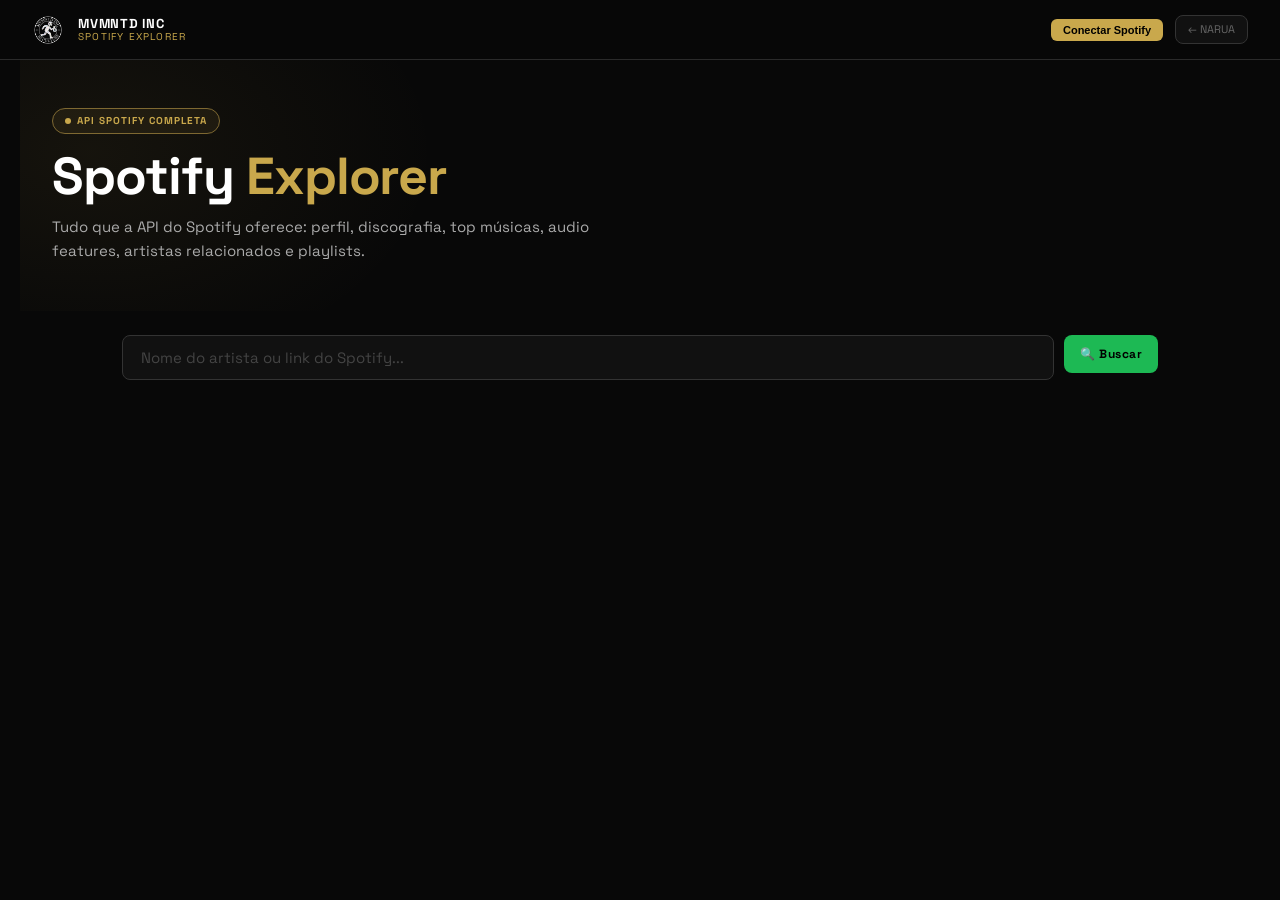
<file: spotify-explorer.html>
<!DOCTYPE html>
<html lang="pt-BR">
<head>
  <meta charset="UTF-8"/>
  <meta name="viewport" content="width=device-width, initial-scale=1.0"/>
  <title>Spotify Explorer — MVMNTD INC</title>
  <link rel="preconnect" href="https://fonts.googleapis.com"/>
  <link rel="preconnect" href="https://fonts.gstatic.com" crossorigin/>
  <link href="https://fonts.googleapis.com/css2?family=Space+Grotesk:wght@400;500;600;700&family=Space+Mono:wght@400;700&display=swap" rel="stylesheet"/>
  <link rel="stylesheet" href="style.css"/>
  <style>
    /* ── EXPLORER ESPECÍFICO ── */
    .ex-search-bar {
      display: flex;
      gap: 10px;
      margin-bottom: 2rem;
    }
    .ex-search-bar input {
      flex: 1;
      background: var(--surface);
      border: 1px solid var(--border2);
      border-radius: var(--r-sm);
      color: var(--white);
      font-family: var(--font);
      font-size: 15px;
      padding: 12px 18px;
      outline: none;
      transition: border-color .15s, box-shadow .15s;
    }
    .ex-search-bar input:focus {
      border-color: var(--gold);
      box-shadow: var(--shadow-gold);
    }
    .ex-search-bar input::placeholder { color: var(--gray3); }

    /* Artist results dropdown */
    .ex-results {
      background: var(--surface);
      border: 1px solid var(--border2);
      border-radius: var(--r);
      overflow: hidden;
      margin-bottom: 1.5rem;
    }

    .ex-result-item {
      display: flex;
      align-items: center;
      gap: 12px;
      padding: 12px 16px;
      cursor: pointer;
      border-bottom: 1px solid var(--border);
      transition: background .15s;
    }
    .ex-result-item:last-child { border-bottom: none; }
    .ex-result-item:hover { background: var(--surface2); }
    .ex-result-img {
      width: 48px; height: 48px;
      border-radius: 50%;
      object-fit: cover;
      flex-shrink: 0;
      background: var(--surface3);
    }

    /* Profile hero */
    .ex-profile {
      display: grid;
      grid-template-columns: auto 1fr;
      gap: 1.5rem;
      align-items: start;
      margin-bottom: 2rem;
    }
    @media (max-width: 600px) { .ex-profile { grid-template-columns: 1fr; } }
    .ex-profile-img {
      width: 140px; height: 140px;
      border-radius: var(--r);
      object-fit: cover;
      border: 2px solid var(--gold-dim);
    }
    .ex-profile-name {
      font-size: clamp(24px,4vw,40px);
      font-weight: 700;
      letter-spacing: -.02em;
      line-height: 1.1;
      margin-bottom: 8px;
    }

    /* Stats grid */
    .ex-stats {
      display: flex;
      gap: 8px;
      flex-wrap: wrap;
      margin-bottom: 12px;
    }
    .ex-stat {
      background: var(--surface2);
      border: 1px solid var(--border2);
      border-radius: var(--r-sm);
      padding: 8px 14px;
      text-align: center;
    }
    .ex-stat-val {
      font-size: 20px;
      font-weight: 700;
      font-family: var(--mono);
      color: var(--white);
      line-height: 1;
      margin-bottom: 3px;
    }
    .ex-stat-lbl { font-size: 10px; color: var(--gray2); text-transform: uppercase; letter-spacing: .05em; }

    /* Popularity bar */
    .pop-bar {
      height: 6px;
      background: var(--surface3);
      border-radius: 3px;
      overflow: hidden;
      margin-top: 6px;
    }
    .pop-fill {
      height: 100%;
      border-radius: 3px;
      background: linear-gradient(90deg, var(--gold), var(--gold2));
      transition: width .8s cubic-bezier(.4,0,.2,1);
    }

    /* Section cards */
    .ex-section {
      background: var(--surface);
      border: 1px solid var(--border);
      border-radius: var(--r);
      margin-bottom: 1.5rem;
      overflow: hidden;
    }
    .ex-section-head {
      display: flex;
      align-items: center;
      justify-content: space-between;
      padding: 14px 20px;
      border-bottom: 1px solid var(--border);
      background: var(--surface2);
    }
    .ex-section-title {
      font-size: 12px;
      font-weight: 700;
      color: var(--gold);
      letter-spacing: .1em;
      text-transform: uppercase;
    }
    .ex-section-body { padding: 16px 20px; }

    /* Track list */
    .ex-track {
      display: flex;
      align-items: center;
      gap: 12px;
      padding: 10px 0;
      border-bottom: 1px solid var(--border);
    }
    .ex-track:last-child { border-bottom: none; }
    .ex-track-num {
      width: 20px;
      font-size: 11px;
      color: var(--gray3);
      text-align: center;
      flex-shrink: 0;
      font-family: var(--mono);
    }
    .ex-track-img {
      width: 40px; height: 40px;
      border-radius: 4px;
      object-fit: cover;
      flex-shrink: 0;
      background: var(--surface3);
    }
    .ex-track-name { font-size: 13px; font-weight: 600; color: var(--white); }
    .ex-track-meta { font-size: 11px; color: var(--gray2); margin-top: 1px; }
    .ex-track-pop-bar {
      flex: 1;
      height: 3px;
      background: var(--surface3);
      border-radius: 2px;
      overflow: hidden;
    }
    .ex-track-pop-fill { height: 100%; border-radius: 2px; }

    /* Audio features chips */
    .af-chips { display: flex; flex-wrap: wrap; gap: 5px; margin-top: 6px; }
    .af-chip {
      font-size: 10px;
      padding: 2px 8px;
      background: var(--surface3);
      border: 1px solid var(--border2);
      border-radius: var(--r-pill);
      color: var(--gray1);
    }
    .af-chip b { color: var(--white); }

    /* Audio feature bars */
    .af-grid {
      display: grid;
      grid-template-columns: repeat(auto-fill, minmax(180px, 1fr));
      gap: 10px;
      margin-top: 12px;
    }
    .af-item { background: var(--surface2); border-radius: var(--r-sm); padding: 10px 12px; }
    .af-item-label { font-size: 10px; color: var(--gray2); text-transform: uppercase; letter-spacing: .05em; margin-bottom: 6px; }
    .af-item-val { font-size: 18px; font-weight: 700; font-family: var(--mono); color: var(--white); margin-bottom: 4px; }
    .af-item-bar { height: 4px; background: var(--surface3); border-radius: 2px; overflow: hidden; }
    .af-item-fill { height: 100%; border-radius: 2px; transition: width .6s cubic-bezier(.4,0,.2,1); }

    /* Album grid */
    .ex-album-grid {
      display: grid;
      grid-template-columns: repeat(auto-fill, minmax(140px, 1fr));
      gap: 12px;
    }
    .ex-album {
      cursor: pointer;
      transition: transform .15s;
    }
    .ex-album:hover { transform: translateY(-2px); }
    .ex-album img, .ex-album-placeholder {
      width: 100%;
      aspect-ratio: 1;
      border-radius: var(--r-sm);
      object-fit: cover;
      display: block;
      margin-bottom: 8px;
      background: var(--surface3);
    }
    .ex-album-name { font-size: 12px; font-weight: 600; color: var(--white); margin-bottom: 2px; line-height: 1.3; }
    .ex-album-meta { font-size: 10px; color: var(--gray2); }

    /* Related artists */
    .ex-related-grid {
      display: grid;
      grid-template-columns: repeat(auto-fill, minmax(130px, 1fr));
      gap: 10px;
    }
    .ex-related {
      background: var(--surface2);
      border: 1px solid var(--border2);
      border-radius: var(--r);
      padding: 14px;
      text-align: center;
      cursor: pointer;
      transition: border-color .2s, transform .15s;
    }
    .ex-related:hover { border-color: var(--gold-dim); transform: translateY(-2px); }
    .ex-related img {
      width: 60px; height: 60px;
      border-radius: 50%;
      object-fit: cover;
      margin: 0 auto 8px;
      display: block;
      background: var(--surface3);
    }
    .ex-related-name { font-size: 11px; font-weight: 700; color: var(--white); margin-bottom: 3px; }
    .ex-related-pop { font-size: 10px; color: var(--gold); font-family: var(--mono); }

    /* Playlist grid */
    .ex-playlist-grid {
      display: grid;
      grid-template-columns: repeat(auto-fill, minmax(160px, 1fr));
      gap: 12px;
    }
    .ex-playlist {
      background: var(--surface2);
      border: 1px solid var(--border2);
      border-radius: var(--r-sm);
      overflow: hidden;
      transition: border-color .15s;
    }
    .ex-playlist:hover { border-color: var(--border2); }
    .ex-playlist img {
      width: 100%;
      aspect-ratio: 1;
      object-fit: cover;
      display: block;
      background: var(--surface3);
    }
    .ex-playlist-info { padding: 8px 10px; }
    .ex-playlist-name { font-size: 11px; font-weight: 600; color: var(--white); margin-bottom: 2px; }
    .ex-playlist-meta { font-size: 10px; color: var(--gray2); }

    /* Spotify link button */
    .btn-spotify-link {
      display: inline-flex;
      align-items: center;
      gap: 6px;
      background: #1DB954;
      color: #000;
      border: none;
      border-radius: var(--r-pill);
      padding: 6px 14px;
      font-family: var(--font);
      font-size: 11px;
      font-weight: 700;
      cursor: pointer;
      text-decoration: none;
      transition: background .15s;
    }
    .btn-spotify-link:hover { background: #1ed760; }

    /* Loading spinner */
    .ex-loading {
      display: flex;
      align-items: center;
      justify-content: center;
      padding: 4rem;
      color: var(--gray2);
      flex-direction: column;
      gap: 12px;
    }
    .ex-spinner {
      width: 32px; height: 32px;
      border: 3px solid var(--border2);
      border-top-color: var(--gold);
      border-radius: 50%;
      animation: spin .8s linear infinite;
    }
    @keyframes spin { to { transform: rotate(360deg); } }

    /* Genre tags */
    .genre-tag {
      display: inline-block;
      padding: 3px 10px;
      background: var(--surface3);
      border: 1px solid var(--border2);
      border-radius: var(--r-pill);
      font-size: 11px;
      color: var(--gray1);
      margin: 2px;
    }

    /* Preview play button */
    .play-btn {
      width: 32px; height: 32px;
      border-radius: 50%;
      background: #1DB954;
      border: none;
      cursor: pointer;
      display: flex;
      align-items: center;
      justify-content: center;
      font-size: 11px;
      color: #000;
      flex-shrink: 0;
      transition: transform .15s, background .15s;
    }
    .play-btn:hover { background: #1ed760; transform: scale(1.1); }
    .play-btn.playing { background: var(--gold); }
    .play-btn:disabled { background: var(--surface3); color: var(--gray2); cursor: default; }

    /* Back link */
    .back-link {
      display: inline-flex;
      align-items: center;
      gap: 6px;
      font-size: 11px;
      color: var(--gray2);
      text-decoration: none;
      margin-bottom: 1.5rem;
      transition: color .15s;
    }
    .back-link:hover { color: var(--gold); }

    /* Tab bar reutilizado para filtros de álbum */
    .filter-tabs {
      display: flex;
      gap: 4px;
      margin-bottom: 16px;
    }
    .filter-tab {
      padding: 5px 14px;
      background: var(--surface2);
      border: 1px solid var(--border2);
      border-radius: var(--r-pill);
      font-size: 11px;
      font-weight: 600;
      color: var(--gray2);
      cursor: pointer;
      transition: background .15s, color .15s, border-color .15s;
    }
    .filter-tab.active {
      background: var(--gold);
      border-color: var(--gold);
      color: #000;
    }

    /* Main audio features avg display */
    .af-avg-wrap {
      display: grid;
      grid-template-columns: repeat(auto-fill, minmax(120px, 1fr));
      gap: 8px;
      margin-bottom: 12px;
    }
    .af-avg-card {
      background: var(--surface2);
      border-radius: var(--r-sm);
      padding: 12px;
      text-align: center;
    }
    .af-avg-val {
      font-size: 22px;
      font-weight: 700;
      font-family: var(--mono);
      line-height: 1;
      margin-bottom: 4px;
    }
    .af-avg-lbl { font-size: 10px; color: var(--gray2); text-transform: uppercase; letter-spacing: .04em; }
  </style>
</head>
<body>

<header>
  <div class="logo">
    <img src="logo.png" alt="MVMNTD INC" class="logo-img"/>
    <div>
      <div class="logo-name">MVMNTD INC</div>
      <div class="logo-sub">Spotify Explorer</div>
    </div>
  </div>
  <div style="display:flex;align-items:center;gap:12px;">
    <div id="auth-status" style="font-size:11px;color:var(--gray2);font-family:var(--mono);"></div>
    <a href="index.html" style="font-size:11px;color:var(--gray2);text-decoration:none;padding:5px 12px;background:var(--surface);border:1px solid var(--border2);border-radius:var(--r-sm);transition:color .15s;" onmouseover="this.style.color='var(--gold)'" onmouseout="this.style.color='var(--gray2)'">← NARUA</a>
  </div>
</header>

<div class="hero" style="padding-bottom:1rem;">
  <div class="hero-tag">API Spotify Completa</div>
  <h1 class="hero-title">Spotify <em>Explorer</em></h1>
  <p class="hero-sub">Tudo que a API do Spotify oferece: perfil, discografia, top músicas, audio features, artistas relacionados e playlists.</p>
</div>

<div class="container" style="max-width:1100px;">

  <!-- BUSCA -->
  <div class="ex-search-bar">
    <input type="text" id="ex-input" placeholder="Nome do artista ou link do Spotify..." onkeydown="if(event.key==='Enter')exSearch()"/>
    <button class="btn-spotify" onclick="exSearch()" id="ex-btn">🔍 Buscar</button>
  </div>

  <!-- RESULTADOS DA BUSCA -->
  <div id="ex-results"></div>

  <!-- LOADING -->
  <div id="ex-loading" style="display:none;" class="ex-loading">
    <div class="ex-spinner"></div>
    <div style="font-size:13px;">Carregando dados do Spotify...</div>
  </div>

  <!-- CONTEÚDO DO ARTISTA -->
  <div id="ex-content" style="display:none;">

    <!-- PERFIL -->
    <section class="ex-section">
      <div class="ex-section-head">
        <span class="ex-section-title">🎤 Perfil do Artista</span>
        <a id="ex-spotify-link" href="#" target="_blank" class="btn-spotify-link">Abrir no Spotify ↗</a>
      </div>
      <div class="ex-section-body">
        <div class="ex-profile" id="ex-profile"></div>
      </div>
    </section>

    <!-- TOP MÚSICAS -->
    <section class="ex-section">
      <div class="ex-section-head">
        <span class="ex-section-title">🎵 Top 10 Músicas</span>
        <span id="ex-tracks-market" style="font-size:10px;color:var(--gray2);">Mercado: Brasil</span>
      </div>
      <div class="ex-section-body" id="ex-tracks"></div>
    </section>

    <!-- AUDIO FEATURES MÉDIAS -->
    <section class="ex-section">
      <div class="ex-section-head">
        <span class="ex-section-title">📊 Perfil Sonoro (Audio Features)</span>
        <span style="font-size:10px;color:var(--gray2);">Média das top músicas</span>
      </div>
      <div class="ex-section-body" id="ex-audio-features"></div>
    </section>

    <!-- DISCOGRAFIA -->
    <section class="ex-section">
      <div class="ex-section-head">
        <span class="ex-section-title">💿 Discografia</span>
        <span id="ex-disco-count" style="font-size:10px;color:var(--gray2);"></span>
      </div>
      <div class="ex-section-body">
        <div class="filter-tabs" id="ex-album-tabs"></div>
        <div class="ex-album-grid" id="ex-albums"></div>
      </div>
    </section>

    <!-- PLAYLISTS EDITORIAIS -->
    <section class="ex-section">
      <div class="ex-section-head">
        <span class="ex-section-title">📋 Playlists com o Artista</span>
        <span style="font-size:10px;color:var(--gray2);">Busca por nome</span>
      </div>
      <div class="ex-section-body">
        <div class="ex-playlist-grid" id="ex-playlists"></div>
      </div>
    </section>

    <!-- ARTISTAS RELACIONADOS -->
    <section class="ex-section">
      <div class="ex-section-head">
        <span class="ex-section-title">🔗 Artistas Relacionados</span>
        <span style="font-size:10px;color:var(--gray2);">Algoritmo Spotify</span>
      </div>
      <div class="ex-section-body">
        <div class="ex-related-grid" id="ex-related"></div>
      </div>
    </section>

  </div><!-- /#ex-content -->

</div><!-- /.container -->

<div id="toast"></div>

<script type="module">
/* ── AUTH (reutiliza token do main site) ── */
const CLIENT_ID = 'c8de8dbc0c824f88bf94b42ce58e38ce';
const REDIRECT  = location.hostname === 'localhost' || location.hostname === '127.0.0.1'
  ? location.origin + location.pathname
  : 'https://mvmntdinc.github.io/artistasnarua/spotify-explorer.html';

let token    = localStorage.getItem('sp_token') || null;
let tokenExp = parseInt(localStorage.getItem('sp_exp') || '0');

const authStatus = document.getElementById('auth-status');

async function getToken() {
  if (token && Date.now() < tokenExp) return token;
  const refresh = localStorage.getItem('sp_refresh');
  if (refresh) {
    const res = await fetch('https://accounts.spotify.com/api/token', {
      method: 'POST',
      headers: { 'Content-Type': 'application/x-www-form-urlencoded' },
      body: new URLSearchParams({ grant_type:'refresh_token', refresh_token:refresh, client_id:CLIENT_ID }),
    });
    if (res.ok) {
      const d = await res.json();
      token    = d.access_token;
      tokenExp = Date.now() + (d.expires_in - 60) * 1000;
      localStorage.setItem('sp_token', token);
      localStorage.setItem('sp_exp',   String(tokenExp));
      if (d.refresh_token) localStorage.setItem('sp_refresh', d.refresh_token);
      return token;
    }
  }
  return null;
}

async function ensureAuth() {
  const t = await getToken();
  if (t) {
    authStatus.textContent = '● Conectado';
    authStatus.style.color = 'var(--green)';
    return t;
  }
  // Callback PKCE
  const code     = new URLSearchParams(location.search).get('code');
  const verifier = sessionStorage.getItem('sp_verifier');
  if (code && verifier) {
    history.replaceState({}, '', location.pathname);
    const res = await fetch('https://accounts.spotify.com/api/token', {
      method: 'POST',
      headers: { 'Content-Type': 'application/x-www-form-urlencoded' },
      body: new URLSearchParams({ grant_type:'authorization_code', code, redirect_uri:REDIRECT, client_id:CLIENT_ID, code_verifier:verifier }),
    });
    if (res.ok) {
      const d = await res.json();
      token    = d.access_token;
      tokenExp = Date.now() + (d.expires_in - 60) * 1000;
      localStorage.setItem('sp_token',   token);
      localStorage.setItem('sp_exp',     String(tokenExp));
      if (d.refresh_token) localStorage.setItem('sp_refresh', d.refresh_token);
      sessionStorage.removeItem('sp_verifier');
      authStatus.textContent = '● Conectado';
      authStatus.style.color = 'var(--green)';
      return token;
    }
  }
  // Precisa fazer login
  authStatus.innerHTML = '<button onclick="doAuth()" style="background:var(--gold);color:#000;border:none;border-radius:6px;padding:5px 12px;font-size:11px;font-weight:700;cursor:pointer;">Conectar Spotify</button>';
  return null;
}

function b64url(buf) {
  return btoa(String.fromCharCode(...new Uint8Array(buf))).replace(/\+/g,'-').replace(/\//g,'_').replace(/=/g,'');
}

window.doAuth = async () => {
  const verifier  = b64url(crypto.getRandomValues(new Uint8Array(32)));
  const challenge = b64url(await crypto.subtle.digest('SHA-256', new TextEncoder().encode(verifier)));
  sessionStorage.setItem('sp_verifier', verifier);
  const p = new URLSearchParams({ client_id:CLIENT_ID, response_type:'code', redirect_uri:REDIRECT,
    scope:'user-read-private', code_challenge_method:'S256', code_challenge:challenge });
  location.href = 'https://accounts.spotify.com/authorize?' + p;
};

/* ── API helpers ── */
async function api(path) {
  const t = await getToken();
  if (!t) return null;
  const res = await fetch('https://api.spotify.com/v1' + path, { headers: { Authorization: 'Bearer ' + t } });
  if (!res.ok) return null;
  return res.json();
}

/* ── Format helpers ── */
const fmtN = n => n >= 1e6 ? (n/1e6).toFixed(1)+'M' : n >= 1000 ? (n/1000).toFixed(0)+'K' : String(n||0);
const fmtDur = ms => { const s=Math.floor(ms/1000); return `${Math.floor(s/60)}:${String(s%60).padStart(2,'0')}`; };
const fmtDate = d => d ? new Date(d).toLocaleDateString('pt-BR',{year:'numeric',month:'short'}) : '?';
const clamp = (v,min,max) => Math.min(max,Math.max(min,v));

/* ── SEARCH ── */
window.exSearch = async () => {
  const q = document.getElementById('ex-input').value.trim();
  if (!q) return;
  const t = await ensureAuth();
  if (!t) return;

  const btn = document.getElementById('ex-btn');
  btn.textContent = '⟳ Buscando...';
  btn.disabled = true;

  try {
    // Tenta extrair ID direto de URL do Spotify
    const idMatch = q.match(/spotify\.com(?:\/[a-z-]+)?\/artist\/([A-Za-z0-9]+)/i);
    if (idMatch) {
      await loadArtist(idMatch[1]);
    } else {
      const data = await api(`/search?q=${encodeURIComponent(q)}&type=artist&market=BR&limit=8`);
      const items = data?.artists?.items || [];
      if (!items.length) { showToast('Nenhum artista encontrado'); return; }
      if (items.length === 1) { await loadArtist(items[0].id); return; }
      renderSearchResults(items);
    }
  } finally {
    btn.textContent = '🔍 Buscar';
    btn.disabled = false;
  }
};

function renderSearchResults(items) {
  document.getElementById('ex-content').style.display = 'none';
  document.getElementById('ex-results').innerHTML = `
    <div class="ex-results">
      <div style="padding:10px 16px;font-size:11px;color:var(--gold);text-transform:uppercase;letter-spacing:.08em;border-bottom:1px solid var(--border);">
        ${items.length} artistas encontrados — escolha o certo
      </div>
      ${items.map(a => {
        const img = a.images?.[2]?.url || a.images?.[1]?.url || a.images?.[0]?.url;
        const popColor = a.popularity >= 70 ? 'var(--green)' : a.popularity >= 40 ? 'var(--amber)' : 'var(--gray2)';
        return `
          <div class="ex-result-item" onclick="selectArtist('${a.id}')">
            ${img ? `<img src="${img}" class="ex-result-img" alt="">` : `<div class="ex-result-img" style="display:flex;align-items:center;justify-content:center;font-size:20px;">🎵</div>`}
            <div style="flex:1;min-width:0;">
              <div style="font-size:14px;font-weight:700;color:var(--white);">${a.name}</div>
              <div style="font-size:11px;color:var(--gray2);margin-top:2px;">${(a.genres||[]).slice(0,2).join(' · ') || 'sem gênero'}</div>
            </div>
            <div style="text-align:right;flex-shrink:0;">
              <div style="font-size:13px;font-weight:700;font-family:var(--mono);color:${popColor};">${a.popularity ?? 0}</div>
              <div style="font-size:10px;color:var(--gray3);">popularidade</div>
              <div style="font-size:10px;color:var(--gray2);">${fmtN(a.followers?.total||0)} seg.</div>
            </div>
          </div>`;
      }).join('')}
    </div>`;
}

window.selectArtist = async (id) => {
  document.getElementById('ex-results').innerHTML = '';
  await loadArtist(id);
};

/* ── LOAD ARTIST (tudo em paralelo) ── */
let _allAlbums = [];

async function loadArtist(artistId) {
  document.getElementById('ex-content').style.display = 'none';
  document.getElementById('ex-loading').style.display = 'flex';

  try {
    // Busca em paralelo: perfil + top tracks + álbuns + relacionados + playlists
    const [artist, tracksData, albumsData, relatedData] = await Promise.all([
      api(`/artists/${artistId}`),
      api(`/artists/${artistId}/top-tracks?market=BR`),
      api(`/artists/${artistId}/albums?include_groups=album,single,appears_on&market=BR&limit=50`),
      api(`/artists/${artistId}/related-artists`),
    ]);

    if (!artist) { showToast('Artista não encontrado'); return; }

    const tracks = (tracksData?.tracks || []).slice(0, 10);

    // Audio features para todas as top tracks
    let audioFeatures = {};
    if (tracks.length) {
      const ids = tracks.map(t => t.id).join(',');
      const afData = await api(`/audio-features?ids=${ids}`);
      (afData?.audio_features || []).forEach(af => {
        if (af) audioFeatures[af.id] = af;
      });
    }

    // Playlists com o nome do artista
    const playlistsData = await api(`/search?q=${encodeURIComponent(artist.name)}&type=playlist&market=BR&limit=12`);

    const albums   = albumsData?.items || [];
    const related  = (relatedData?.artists || []).slice(0, 12);
    const playlists = (playlistsData?.playlists?.items || []).filter(Boolean).slice(0, 12);

    _allAlbums = albums;

    // Render tudo
    renderProfile(artist);
    renderTracks(tracks, audioFeatures);
    renderAudioFeaturesAvg(tracks, audioFeatures);
    renderAlbums(albums, 'all');
    renderAlbumTabs(albums);
    renderPlaylists(playlists);
    renderRelated(related);

    // Link Spotify
    document.getElementById('ex-spotify-link').href = artist.external_urls?.spotify || '#';

    document.getElementById('ex-loading').style.display = 'none';
    document.getElementById('ex-content').style.display = 'block';

    // Limpa input e resultados
    document.getElementById('ex-results').innerHTML = '';

  } catch(e) {
    console.error(e);
    showToast('Erro ao carregar dados: ' + e.message);
    document.getElementById('ex-loading').style.display = 'none';
  }
}

/* ── RENDER: PERFIL ── */
function renderProfile(a) {
  const img = a.images?.[0]?.url;
  const pop = a.popularity ?? 0;
  const popColor = pop >= 70 ? 'var(--green)' : pop >= 40 ? 'var(--gold)' : 'var(--gray1)';
  const followers = a.followers?.total || 0;
  const genres = a.genres || [];

  document.getElementById('ex-profile').innerHTML = `
    ${img ? `<img src="${img}" class="ex-profile-img" alt="${a.name}">` :
      `<div class="ex-profile-img" style="display:flex;align-items:center;justify-content:center;font-size:48px;background:var(--surface2);">🎤</div>`}
    <div>
      <div class="ex-profile-name">${a.name}</div>
      <div style="margin-bottom:12px;">
        ${genres.map(g => `<span class="genre-tag">${g}</span>`).join('') || '<span class="genre-tag" style="color:var(--gray3);">sem gênero registrado</span>'}
      </div>
      <div class="ex-stats">
        <div class="ex-stat">
          <div class="ex-stat-val" style="color:var(--gold);">${fmtN(followers)}</div>
          <div class="ex-stat-lbl">Seguidores Spotify</div>
        </div>
        <div class="ex-stat">
          <div class="ex-stat-val" style="color:${popColor};">${pop}</div>
          <div class="ex-stat-lbl">Popularidade /100</div>
          <div class="pop-bar"><div class="pop-fill" style="width:${pop}%;"></div></div>
        </div>
        <div class="ex-stat">
          <div class="ex-stat-val">${genres.length}</div>
          <div class="ex-stat-lbl">Gêneros</div>
        </div>
      </div>
      <div style="font-size:11px;color:var(--gray3);font-family:var(--mono);">ID: ${a.id}</div>
    </div>`;
}

/* ── RENDER: TOP TRACKS ── */
let _currentAudio = null;
let _currentBtn   = null;

function renderTracks(tracks, audioFeatures) {
  const container = document.getElementById('ex-tracks');

  container.innerHTML = tracks.map((t, i) => {
    const af = audioFeatures[t.id];
    const popColor = t.popularity >= 70 ? 'var(--green)' : t.popularity >= 40 ? 'var(--amber)' : 'var(--gray2)';
    const img = t.album?.images?.[2]?.url || t.album?.images?.[1]?.url || '';
    const hasPreview = !!t.preview_url;

    return `
      <div class="ex-track">
        <span class="ex-track-num">${i+1}</span>
        ${img ? `<img src="${img}" class="ex-track-img" alt="">` : `<div class="ex-track-img"></div>`}
        <div style="flex:1;min-width:0;">
          <div style="display:flex;align-items:center;gap:6px;">
            <span class="ex-track-name">${t.name}</span>
            ${t.explicit ? '<span style="font-size:9px;padding:0 4px;background:var(--surface3);border:1px solid var(--border2);border-radius:3px;color:var(--gray2);">E</span>' : ''}
          </div>
          <div class="ex-track-meta">${t.album?.name || ''} · ${fmtDur(t.duration_ms)}</div>
          ${af ? `<div class="af-chips">
            <span class="af-chip">🥁 <b>${Math.round(af.tempo)}</b> BPM</span>
            <span class="af-chip">⚡ Energia <b>${Math.round(af.energy*100)}%</b></span>
            <span class="af-chip">💃 Dance <b>${Math.round(af.danceability*100)}%</b></span>
            <span class="af-chip">😊 Valência <b>${Math.round(af.valence*100)}%</b></span>
            <span class="af-chip">🎸 ${['C','C#','D','D#','E','F','F#','G','G#','A','A#','B'][af.key]||'?'} ${af.mode===1?'Maior':'Menor'}</span>
            ${af.acousticness > 0.5 ? '<span class="af-chip" style="color:var(--gold);">🎸 Acústico</span>' : ''}
            ${af.instrumentalness > 0.5 ? '<span class="af-chip" style="color:var(--green);">🎹 Instrumental</span>' : ''}
          </div>` : ''}
        </div>
        <div style="display:flex;align-items:center;gap:10px;flex-shrink:0;">
          <div style="text-align:right;">
            <div style="font-size:13px;font-weight:700;font-family:var(--mono);color:${popColor};">${t.popularity}</div>
            <div style="font-size:9px;color:var(--gray3);">pop.</div>
            <div class="ex-track-pop-bar" style="width:50px;margin-top:4px;">
              <div class="ex-track-pop-fill" style="width:${t.popularity}%;background:${popColor};"></div>
            </div>
          </div>
          <button class="play-btn" id="pbtn-${i}" ${!hasPreview?'disabled title="Sem prévia disponível"':'title="Ouvir 30s"'}
            onclick="toggleTrack('aud-${i}','pbtn-${i}')">
            ${hasPreview ? '▶' : '—'}
          </button>
          ${hasPreview ? `<audio id="aud-${i}" src="${t.preview_url}" preload="none"></audio>` : ''}
          <a href="${t.external_urls?.spotify||'#'}" target="_blank"
            style="font-size:18px;text-decoration:none;opacity:.5;transition:opacity .15s;"
            onmouseover="this.style.opacity=1" onmouseout="this.style.opacity=.5"
            title="Abrir no Spotify">↗</a>
        </div>
      </div>`;
  }).join('');
}

window.toggleTrack = (audioId, btnId) => {
  // Para o atual se diferente
  if (_currentAudio && _currentAudio.id !== audioId) {
    _currentAudio.pause();
    if (_currentBtn) { _currentBtn.textContent = '▶'; _currentBtn.classList.remove('playing'); }
  }
  const audio = document.getElementById(audioId);
  const btn   = document.getElementById(btnId);
  if (!audio || !btn) return;
  if (audio.paused) {
    audio.play();
    btn.textContent = '⏸';
    btn.classList.add('playing');
    audio.onended = () => { btn.textContent = '▶'; btn.classList.remove('playing'); };
    _currentAudio = audio;
    _currentBtn   = btn;
  } else {
    audio.pause();
    btn.textContent = '▶';
    btn.classList.remove('playing');
  }
};

/* ── RENDER: AUDIO FEATURES MÉDIAS ── */
function renderAudioFeaturesAvg(tracks, audioFeatures) {
  const afs = tracks.map(t => audioFeatures[t.id]).filter(Boolean);
  if (!afs.length) {
    document.getElementById('ex-audio-features').innerHTML = '<div style="color:var(--gray2);font-size:12px;">Audio features não disponíveis para estas músicas.</div>';
    return;
  }

  const avg = key => Math.round(afs.reduce((s,a) => s + (a[key]||0), 0) / afs.length * 100);
  const avgRaw = key => (afs.reduce((s,a) => s + (a[key]||0), 0) / afs.length);

  const bpmAvg = Math.round(afs.reduce((s,a) => s + a.tempo, 0) / afs.length);
  const energyAvg = avg('energy');
  const danceAvg  = avg('danceability');
  const valenceAvg = avg('valence');
  const acousticAvg = avg('acousticness');
  const liveAvg = avg('liveness');
  const speechAvg = avg('speechiness');
  const instrAvg = avg('instrumentalness');

  const afColor = v => v >= 70 ? 'var(--green)' : v >= 40 ? 'var(--gold)' : 'var(--gray1)';

  document.getElementById('ex-audio-features').innerHTML = `
    <div style="font-size:12px;color:var(--gray2);margin-bottom:14px;">
      Média calculada sobre <b style="color:var(--white)">${afs.length} músicas</b>.
      Baseado nos dados reais de análise de áudio do Spotify.
    </div>
    <div class="af-avg-wrap">
      <div class="af-avg-card">
        <div class="af-avg-val" style="color:var(--gold);">${bpmAvg}</div>
        <div class="af-avg-lbl">🥁 BPM Médio</div>
      </div>
      <div class="af-avg-card">
        <div class="af-avg-val" style="color:${afColor(energyAvg)};">${energyAvg}%</div>
        <div class="af-avg-lbl">⚡ Energia</div>
      </div>
      <div class="af-avg-card">
        <div class="af-avg-val" style="color:${afColor(danceAvg)};">${danceAvg}%</div>
        <div class="af-avg-lbl">💃 Danceabilidade</div>
      </div>
      <div class="af-avg-card">
        <div class="af-avg-val" style="color:${afColor(valenceAvg)};">${valenceAvg}%</div>
        <div class="af-avg-lbl">😊 Valência</div>
      </div>
      <div class="af-avg-card">
        <div class="af-avg-val" style="color:${afColor(acousticAvg)};">${acousticAvg}%</div>
        <div class="af-avg-lbl">🎸 Acústico</div>
      </div>
      <div class="af-avg-card">
        <div class="af-avg-val" style="color:${afColor(liveAvg)};">${liveAvg}%</div>
        <div class="af-avg-lbl">🎤 Ao Vivo</div>
      </div>
      <div class="af-avg-card">
        <div class="af-avg-val" style="color:${afColor(speechAvg)};">${speechAvg}%</div>
        <div class="af-avg-lbl">🗣️ Spoken Word</div>
      </div>
      <div class="af-avg-card">
        <div class="af-avg-val" style="color:${afColor(instrAvg)};">${instrAvg}%</div>
        <div class="af-avg-lbl">🎹 Instrumental</div>
      </div>
    </div>
    <div style="background:var(--surface2);border-radius:var(--r-sm);padding:14px;margin-top:4px;">
      <div style="font-size:11px;font-weight:700;color:var(--gold);text-transform:uppercase;letter-spacing:.08em;margin-bottom:10px;">Perfil Visual</div>
      ${[
        ['Energia',       energyAvg,  'var(--red)'],
        ['Danceabilidade',danceAvg,   '#1DB954'],
        ['Valência',      valenceAvg, 'var(--amber)'],
        ['Acústico',      acousticAvg,'var(--gold)'],
        ['Ao Vivo',       liveAvg,    'var(--green)'],
        ['Spoken Word',   speechAvg,  'var(--gray1)'],
      ].map(([lbl, val, color]) => `
        <div style="display:flex;align-items:center;gap:10px;margin-bottom:7px;">
          <span style="width:100px;font-size:11px;color:var(--gray2);">${lbl}</span>
          <div style="flex:1;height:5px;background:var(--surface3);border-radius:3px;overflow:hidden;">
            <div style="width:${val}%;height:100%;background:${color};border-radius:3px;transition:width .6s;"></div>
          </div>
          <span style="width:34px;text-align:right;font-size:11px;font-weight:700;font-family:var(--mono);color:${color};">${val}%</span>
        </div>`).join('')}
    </div>`;
}

/* ── RENDER: ÁLBUNS ── */
function renderAlbumTabs(albums) {
  const total    = albums.length;
  const nAlbums  = albums.filter(a=>a.album_type==='album').length;
  const nSingles = albums.filter(a=>a.album_type==='single').length;
  const nFeats   = albums.filter(a=>a.album_type==='appears_on'||a.album_group==='appears_on').length;

  document.getElementById('ex-disco-count').textContent = `${total} lançamentos`;

  document.getElementById('ex-album-tabs').innerHTML = [
    ['all',      `Todos (${total})`],
    ['album',    `Álbuns (${nAlbums})`],
    ['single',   `Singles (${nSingles})`],
    ['appears_on',`Participações (${nFeats})`],
  ].map(([val, lbl]) =>
    `<button class="filter-tab${val==='all'?' active':''}" onclick="filterAlbums('${val}',this)">${lbl}</button>`
  ).join('');
}

window.filterAlbums = (type, btn) => {
  document.querySelectorAll('.filter-tab').forEach(b => b.classList.remove('active'));
  btn.classList.add('active');
  renderAlbums(_allAlbums, type);
};

function renderAlbums(albums, type) {
  const filtered = type === 'all' ? albums : albums.filter(a =>
    type === 'appears_on' ? (a.album_type==='appears_on'||a.album_group==='appears_on') : a.album_type === type
  );

  document.getElementById('ex-albums').innerHTML = filtered.map(a => {
    const img = a.images?.[1]?.url || a.images?.[0]?.url;
    const typeLabel = a.album_type === 'album' ? '💿' : a.album_group === 'appears_on' || a.album_type === 'appears_on' ? '🤝' : '🎵';
    return `
      <a href="${a.external_urls?.spotify||'#'}" target="_blank" class="ex-album" style="text-decoration:none;">
        ${img ? `<img src="${img}" alt="${a.name}">` : `<div class="ex-album-placeholder" style="display:flex;align-items:center;justify-content:center;font-size:32px;">🎵</div>`}
        <div class="ex-album-name">${a.name}</div>
        <div class="ex-album-meta">${typeLabel} ${a.album_type} · ${a.release_date?.slice(0,4)||'?'} · ${a.total_tracks} faixas</div>
      </a>`;
  }).join('') || '<div style="color:var(--gray2);font-size:12px;">Nenhum item nesta categoria.</div>';
}

/* ── RENDER: PLAYLISTS ── */
function renderPlaylists(playlists) {
  document.getElementById('ex-playlists').innerHTML = playlists.map(p => {
    const img = p.images?.[0]?.url;
    return `
      <a href="${p.external_urls?.spotify||'#'}" target="_blank" class="ex-playlist" style="text-decoration:none;">
        ${img ? `<img src="${img}" alt="${p.name}">` : `<div style="width:100%;aspect-ratio:1;background:var(--surface3);display:flex;align-items:center;justify-content:center;font-size:32px;">🎵</div>`}
        <div class="ex-playlist-info">
          <div class="ex-playlist-name">${p.name}</div>
          <div class="ex-playlist-meta">${fmtN(p.tracks?.total||0)} faixas · ${p.owner?.display_name||''}</div>
        </div>
      </a>`;
  }).join('') || '<div style="color:var(--gray2);font-size:12px;">Nenhuma playlist encontrada.</div>';
}

/* ── RENDER: RELACIONADOS ── */
function renderRelated(related) {
  document.getElementById('ex-related').innerHTML = related.map(a => {
    const img = a.images?.[2]?.url || a.images?.[1]?.url;
    const popColor = a.popularity >= 70 ? 'var(--green)' : a.popularity >= 40 ? 'var(--amber)' : 'var(--gray2)';
    return `
      <div class="ex-related" onclick="selectArtist('${a.id}')">
        ${img ? `<img src="${img}" alt="${a.name}">` : `<div style="width:60px;height:60px;border-radius:50%;background:var(--surface3);margin:0 auto 8px;display:flex;align-items:center;justify-content:center;font-size:24px;">🎵</div>`}
        <div class="ex-related-name">${a.name}</div>
        <div class="ex-related-pop" style="color:${popColor};">${a.popularity} pop.</div>
        <div style="font-size:9px;color:var(--gray3);margin-top:3px;">${(a.genres||[]).slice(0,1).join('')}</div>
      </div>`;
  }).join('');
}

/* ── TOAST ── */
function showToast(msg, ms=2500) {
  const t = document.getElementById('toast');
  t.textContent = msg;
  t.classList.add('show');
  clearTimeout(t._t);
  t._t = setTimeout(() => t.classList.remove('show'), ms);
}

/* ── INIT ── */
ensureAuth();
</script>
</body>
</html>
</file>
<file: style.css>
/* ============================================================
   NARUA Artist Finder — MVMNTD INC
   style.css · Dark Premium Theme
   ============================================================ */

/* ── DESIGN TOKENS ─────────────────────────────────────────── */
:root {
  /* Backgrounds */
  --bg:        #080808;
  --surface:   #111111;
  --surface2:  #181818;
  --surface3:  #222222;

  /* Borders */
  --border:    #2a2a2a;
  --border2:   #333333;

  /* Brand gold */
  --gold:      #C9A84C;
  --gold2:     #F0C84E;
  --gold-dim:  #7a6530;
  --gold-bg:   rgba(201, 168, 76, 0.08);
  --gold-bg2:  rgba(201, 168, 76, 0.15);

  /* Text */
  --white:     #FFFFFF;
  --gray1:     #AAAAAA;
  --gray2:     #666666;
  --gray3:     #444444;

  /* Status: Ideal */
  --green:     #00C98D;
  --green-dim: #005c3f;
  --green-bg:  rgba(0, 201, 141, 0.10);

  /* Status: Aceitável */
  --amber:     #F0A030;
  --amber-dim: #7a4e10;
  --amber-bg:  rgba(240, 160, 48, 0.10);

  /* Status: Fraco */
  --red:       #FF4D4D;
  --red-dim:   #7a1f1f;
  --red-bg:    rgba(255, 77, 77, 0.10);

  /* Typography */
  --font:  'Space Grotesk', sans-serif;
  --mono:  'Space Mono', monospace;

  /* Radius */
  --r:      12px;
  --r-sm:   8px;
  --r-pill: 999px;

  /* Shadows */
  --shadow-gold: 0 0 0 3px rgba(201, 168, 76, 0.18);
}


/* ── RESET & BASE ───────────────────────────────────────────── */
*, *::before, *::after {
  box-sizing: border-box;
  margin: 0;
  padding: 0;
}

html {
  scroll-behavior: smooth;
}

body {
  background: var(--bg);
  color: var(--white);
  font-family: var(--font);
  font-size: 14px;
  line-height: 1.6;
  min-height: 100vh;
  -webkit-font-smoothing: antialiased;
}

::-webkit-scrollbar              { width: 6px; height: 6px; }
::-webkit-scrollbar-track        { background: var(--bg); }
::-webkit-scrollbar-thumb        { background: var(--border2); border-radius: 3px; }
::-webkit-scrollbar-thumb:hover  { background: var(--gray3); }


/* ── HEADER ─────────────────────────────────────────────────── */
header {
  position: sticky;
  top: 0;
  z-index: 200;
  background: rgba(8, 8, 8, 0.93);
  backdrop-filter: blur(20px);
  -webkit-backdrop-filter: blur(20px);
  border-bottom: 1px solid var(--border);
  padding: 0 2rem;
  height: 60px;
  display: flex;
  align-items: center;
  justify-content: space-between;
}

.logo {
  display: flex;
  align-items: center;
  gap: 14px;
}

.logo-icon {
  width: 36px;
  height: 36px;
  background: var(--gold);
  border-radius: 6px;
  display: flex;
  align-items: center;
  justify-content: center;
  font-family: var(--mono);
  font-size: 11px;
  font-weight: 700;
  color: var(--bg);
  letter-spacing: -.02em;
}

.logo-img {
  width: 32px;
  height: 32px;
  object-fit: contain;
  flex-shrink: 0;
}

.logo-name {
  font-size: 13px;
  font-weight: 700;
  color: var(--white);
  letter-spacing: .06em;
  line-height: 1.2;
}

.logo-sub {
  font-size: 10px;
  color: var(--gold);
  letter-spacing: .12em;
  text-transform: uppercase;
  line-height: 1.2;
}

.header-tag {
  font-family: var(--mono);
  font-size: 10px;
  color: var(--gray2);
  letter-spacing: .06em;
  text-transform: uppercase;
}

/* Mobile sidebar toggle (hidden on desktop) */
.sidebar-toggle {
  display: none;
  align-items: center;
  gap: 6px;
  background: var(--surface2);
  border: 1px solid var(--border2);
  border-radius: var(--r-sm);
  padding: 6px 12px;
  font-family: var(--font);
  font-size: 11px;
  font-weight: 700;
  color: var(--gold);
  letter-spacing: .04em;
  cursor: pointer;
  transition: background .15s, border-color .15s;
}

.sidebar-toggle:hover {
  background: var(--surface3);
  border-color: var(--gold-dim);
}

@media (max-width: 900px) {
  .sidebar-toggle { display: flex; }
  .header-tag { display: none; }
}


/* ── HERO ───────────────────────────────────────────────────── */
.hero {
  position: relative;
  padding: 3rem 2rem 0;
  max-width: 1240px;
  margin: 0 auto;
  overflow: hidden;
}

/* Radial glow behind hero text */
.hero::before {
  content: '';
  position: absolute;
  top: -60px;
  left: -80px;
  width: 500px;
  height: 380px;
  background: radial-gradient(ellipse at 30% 40%, rgba(201, 168, 76, 0.07) 0%, transparent 70%);
  pointer-events: none;
}

.hero-tag {
  display: inline-flex;
  align-items: center;
  gap: 6px;
  background: var(--gold-bg);
  border: 1px solid var(--gold-dim);
  border-radius: var(--r-pill);
  padding: 4px 12px;
  font-size: 10px;
  font-weight: 700;
  color: var(--gold);
  letter-spacing: .1em;
  text-transform: uppercase;
  margin-bottom: 14px;
}

.hero-tag::before {
  content: '';
  width: 6px;
  height: 6px;
  border-radius: 50%;
  background: var(--gold);
  animation: pulse 2s infinite;
}

@keyframes pulse {
  0%, 100% { opacity: 1; transform: scale(1); }
  50%       { opacity: .5; transform: scale(.8); }
}

.hero-title {
  font-size: clamp(32px, 5vw, 52px);
  font-weight: 700;
  color: var(--white);
  letter-spacing: -.02em;
  line-height: 1.1;
  margin-bottom: 10px;
  animation: fadeUp .5s ease both;
}

.hero-title em {
  color: var(--gold);
  font-style: normal;
}

.hero-sub {
  font-size: 15px;
  color: var(--gray1);
  max-width: 560px;
  margin-bottom: 2rem;
  animation: fadeUp .5s .1s ease both;
}

@keyframes fadeUp {
  from { opacity: 0; transform: translateY(12px); }
  to   { opacity: 1; transform: translateY(0); }
}


/* ── CONTAINER ──────────────────────────────────────────────── */
.container {
  max-width: 1240px;
  margin: 0 auto;
  padding: 1.5rem 2rem 4rem;
}


/* ── SUMMARY STRIP ──────────────────────────────────────────── */
.summary-strip {
  display: grid;
  grid-template-columns: repeat(auto-fit, minmax(130px, 1fr));
  gap: 8px;
  margin-bottom: 2rem;
}

.scard {
  background: var(--surface);
  border: 1px solid var(--border);
  border-radius: var(--r);
  padding: 16px 18px;
  transition: border-color .2s, transform .2s, box-shadow .2s;
  cursor: default;
}

.scard:hover {
  border-color: var(--gold-dim);
  transform: translateY(-1px);
  box-shadow: 0 4px 20px rgba(201, 168, 76, 0.07);
}

.scard-val {
  font-size: 30px;
  font-weight: 700;
  font-family: var(--mono);
  color: var(--white);
  line-height: 1;
  margin-bottom: 4px;
}

.scard-label {
  font-size: 11px;
  color: var(--gray2);
  text-transform: uppercase;
  letter-spacing: .05em;
}

/* Highlight the first summary card */
.scard:first-child {
  border-color: var(--gold-dim);
  background: linear-gradient(135deg, var(--surface) 0%, rgba(201, 168, 76, 0.06) 100%);
}

.scard:first-child .scard-val { color: var(--gold); }


/* ── LAYOUT ─────────────────────────────────────────────────── */
.layout {
  display: grid;
  grid-template-columns: 280px 1fr;
  gap: 1.5rem;
  align-items: start;
}

@media (max-width: 900px) {
  .layout {
    grid-template-columns: 1fr;
  }
}


/* ── SIDEBAR ────────────────────────────────────────────────── */
.sidebar {
  background: var(--surface);
  border: 1px solid var(--border);
  border-radius: var(--r);
  padding: 20px;
  position: sticky;
  top: 76px;
  transition: transform .3s ease, opacity .3s ease;
}

@media (max-width: 900px) {
  .sidebar {
    position: fixed;
    top: 0;
    left: 0;
    width: min(320px, 90vw);
    height: 100vh;
    border-radius: 0 var(--r) var(--r) 0;
    overflow-y: auto;
    z-index: 300;
    transform: translateX(-110%);
    opacity: 0;
    border-left: none;
    box-shadow: 4px 0 40px rgba(0,0,0,.6);
  }

  .sidebar.open {
    transform: translateX(0);
    opacity: 1;
  }

  /* Backdrop */
  .sidebar-backdrop {
    display: none;
    position: fixed;
    inset: 0;
    background: rgba(0,0,0,.6);
    backdrop-filter: blur(3px);
    -webkit-backdrop-filter: blur(3px);
    z-index: 299;
  }

  .sidebar-backdrop.open { display: block; }
}

.sidebar-section {
  margin-bottom: 20px;
}

.sidebar-section:last-child {
  margin-bottom: 0;
}

.s-title {
  font-size: 11px;
  font-weight: 700;
  color: var(--gold);
  letter-spacing: .1em;
  text-transform: uppercase;
  margin-bottom: 12px;
  display: flex;
  align-items: center;
  gap: 8px;
}

.s-title::after {
  content: '';
  flex: 1;
  height: 1px;
  background: var(--border);
}

/* Filters */
.filter-item {
  margin-bottom: 14px;
}

.filter-head {
  display: flex;
  justify-content: space-between;
  align-items: center;
  margin-bottom: 6px;
}

.filter-name {
  font-size: 11px;
  color: var(--gray1);
  font-weight: 500;
}

.filter-val {
  font-family: var(--mono);
  font-size: 11px;
  font-weight: 700;
  color: var(--gold);
  background: var(--gold-bg);
  border: 1px solid var(--gold-dim);
  border-radius: 4px;
  padding: 1px 6px;
  min-width: 44px;
  text-align: center;
  transition: background .15s;
}

/* Range input */
input[type="range"] {
  -webkit-appearance: none;
  width: 100%;
  height: 4px;
  background: var(--border2);
  border-radius: 2px;
  outline: none;
  cursor: pointer;
}

input[type="range"]::-webkit-slider-thumb {
  -webkit-appearance: none;
  width: 16px;
  height: 16px;
  background: var(--gold);
  border-radius: 50%;
  cursor: pointer;
  border: 2px solid var(--bg);
  box-shadow: 0 0 0 2px var(--gold);
  transition: transform .15s, box-shadow .15s;
}

input[type="range"]::-webkit-slider-thumb:hover {
  transform: scale(1.25);
  box-shadow: 0 0 0 4px rgba(201, 168, 76, 0.25);
}

input[type="range"]::-moz-range-thumb {
  width: 16px;
  height: 16px;
  background: var(--gold);
  border-radius: 50%;
  cursor: pointer;
  border: 2px solid var(--bg);
}

/* Separator */
.sep {
  border: none;
  border-top: 1px solid var(--border);
  margin: 16px 0;
}

/* Toggle switch */
.toggle-row {
  display: flex;
  align-items: center;
  justify-content: space-between;
  margin-bottom: 8px;
}

.toggle-name {
  font-size: 12px;
  color: var(--gray1);
}

.tog {
  position: relative;
  width: 38px;
  height: 22px;
  cursor: pointer;
  flex-shrink: 0;
}

.tog input {
  opacity: 0;
  width: 0;
  height: 0;
  position: absolute;
}

.tog-slider {
  position: absolute;
  inset: 0;
  background: var(--border2);
  border-radius: var(--r-pill);
  transition: background .2s;
}

.tog-slider::before {
  content: '';
  position: absolute;
  width: 16px;
  height: 16px;
  left: 3px;
  top: 3px;
  background: var(--white);
  border-radius: 50%;
  transition: transform .2s;
  box-shadow: 0 1px 3px rgba(0,0,0,.4);
}

.tog input:checked + .tog-slider            { background: var(--red); }
.tog input:checked + .tog-slider::before    { transform: translateX(16px); }

/* Legend */
.legend-item {
  display: flex;
  align-items: center;
  gap: 8px;
  font-size: 11px;
  color: var(--gray2);
  margin-bottom: 6px;
}

.leg-dot {
  width: 8px;
  height: 8px;
  border-radius: 50%;
  flex-shrink: 0;
}

/* Score weight table */
.score-info-row {
  display: flex;
  justify-content: space-between;
  align-items: center;
  font-size: 11px;
  color: var(--gray2);
  padding: 4px 0;
  border-bottom: 1px solid rgba(255,255,255,.04);
}

.score-info-row:last-child { border-bottom: none; }

.score-info-row .pts {
  color: var(--gold);
  font-family: var(--mono);
  font-size: 10px;
  font-weight: 700;
}


/* ── ADD FORM ────────────────────────────────────────────────── */
.add-block {
  background: var(--surface);
  border: 1px solid var(--border);
  border-radius: var(--r);
  margin-bottom: 1.5rem;
  overflow: hidden;
  transition: border-color .2s;
}

.add-block:focus-within {
  border-color: var(--gold-dim);
}

.add-header {
  display: flex;
  align-items: center;
  justify-content: space-between;
  padding: 14px 20px;
  cursor: pointer;
  user-select: none;
  transition: background .15s;
}

.add-header:hover {
  background: var(--surface2);
}

.add-header-left {
  display: flex;
  align-items: center;
  gap: 10px;
  font-size: 13px;
  font-weight: 700;
  color: var(--white);
}

.add-icon {
  width: 28px;
  height: 28px;
  background: var(--gold);
  border-radius: 6px;
  display: flex;
  align-items: center;
  justify-content: center;
  font-size: 18px;
  color: var(--bg);
  line-height: 1;
}

.add-chevron {
  font-size: 12px;
  color: var(--gray2);
  transition: transform .25s cubic-bezier(.4,0,.2,1);
}

.add-chevron.open {
  transform: rotate(180deg);
}

.add-body {
  padding: 0 20px 20px;
  border-top: 1px solid var(--border);
}

/* Form grid */
.form-grid {
  display: grid;
  grid-template-columns: repeat(auto-fill, minmax(150px, 1fr));
  gap: 10px;
  margin-top: 16px;
  margin-bottom: 12px;
}

.fg label {
  display: block;
  font-size: 10px;
  font-weight: 700;
  color: var(--gray2);
  text-transform: uppercase;
  letter-spacing: .06em;
  margin-bottom: 5px;
}

.fg input,
.fg select {
  width: 100%;
  background: var(--surface2);
  border: 1px solid var(--border2);
  border-radius: var(--r-sm);
  color: var(--white);
  font-family: var(--font);
  font-size: 13px;
  padding: 8px 12px;
  outline: none;
  transition: border-color .15s, box-shadow .15s;
  -webkit-appearance: none;
}

.fg input::placeholder { color: var(--gray3); }

.fg input:focus,
.fg select:focus {
  border-color: var(--gold);
  box-shadow: var(--shadow-gold);
}

.fg select option { background: var(--surface2); }

/* Checkboxes */
.check-rows {
  display: flex;
  flex-wrap: wrap;
  gap: 10px;
  margin-bottom: 14px;
}

.chk-label {
  display: flex;
  align-items: center;
  gap: 6px;
  font-size: 12px;
  color: var(--gray1);
  cursor: pointer;
  padding: 6px 10px;
  background: var(--surface2);
  border: 1px solid var(--border2);
  border-radius: var(--r-sm);
  transition: border-color .15s, background .15s;
}

.chk-label:hover {
  background: var(--surface3);
  border-color: var(--border2);
}

.chk-label input[type="checkbox"] {
  width: 15px;
  height: 15px;
  accent-color: var(--gold);
  cursor: pointer;
}

/* Buttons */
.form-actions {
  display: flex;
  gap: 8px;
  flex-wrap: wrap;
}

.btn-primary {
  background: var(--gold);
  color: var(--bg);
  border: none;
  border-radius: var(--r-sm);
  padding: 10px 22px;
  font-family: var(--font);
  font-size: 12px;
  font-weight: 700;
  letter-spacing: .06em;
  text-transform: uppercase;
  cursor: pointer;
  transition: background .15s, transform .1s, box-shadow .15s;
}

.btn-primary:hover  {
  background: var(--gold2);
  box-shadow: 0 4px 16px rgba(201, 168, 76, 0.3);
}
.btn-primary:active { transform: scale(.97); }

.btn-ghost {
  background: transparent;
  color: var(--red);
  border: 1px solid var(--red-dim);
  border-radius: var(--r-sm);
  padding: 10px 18px;
  font-family: var(--font);
  font-size: 12px;
  font-weight: 600;
  letter-spacing: .04em;
  cursor: pointer;
  transition: background .15s;
}

.btn-ghost:hover { background: var(--red-bg); }


/* ── IDEAL PROFILE BANNER ───────────────────────────────────── */
.ideal-banner {
  background: linear-gradient(135deg, var(--surface) 0%, rgba(201, 168, 76, 0.05) 100%);
  border: 1px solid var(--gold-dim);
  border-radius: var(--r);
  padding: 16px 20px;
  margin-bottom: 1.5rem;
}

.ib-label {
  font-size: 10px;
  font-weight: 700;
  color: var(--gold);
  letter-spacing: .1em;
  text-transform: uppercase;
  margin-bottom: 8px;
}

.ib-chips {
  display: flex;
  flex-wrap: wrap;
  gap: 6px;
}

.ib-chip {
  background: var(--surface3);
  border: 1px solid var(--border2);
  border-radius: var(--r-pill);
  padding: 4px 12px;
  font-size: 11px;
  color: var(--gray1);
}

.ib-chip b          { color: var(--white); }
.ib-chip.danger     { border-color: var(--red-dim); color: var(--red); }
.ib-chip.danger b   { color: var(--red); }


/* ── GRID HEADER ────────────────────────────────────────────── */
.grid-header {
  display: flex;
  align-items: center;
  justify-content: space-between;
  margin-bottom: 12px;
  gap: 8px;
  flex-wrap: wrap;
}

.grid-count {
  font-size: 12px;
  color: var(--gray2);
}

.grid-count b { color: var(--white); }

/* Sort select */
.sort-select {
  background: var(--surface);
  border: 1px solid var(--border2);
  border-radius: var(--r-sm);
  color: var(--gray1);
  font-family: var(--font);
  font-size: 11px;
  font-weight: 600;
  padding: 5px 10px;
  outline: none;
  cursor: pointer;
  transition: border-color .15s, color .15s;
  -webkit-appearance: none;
  letter-spacing: .03em;
}

.sort-select:focus,
.sort-select:hover {
  border-color: var(--gold-dim);
  color: var(--white);
}

.sort-select option { background: var(--surface2); }


/* ── ARTIST GRID ────────────────────────────────────────────── */
.artist-grid {
  display: grid;
  grid-template-columns: repeat(auto-fill, minmax(300px, 1fr));
  gap: 14px;
}

@media (max-width: 680px) {
  .artist-grid {
    grid-template-columns: 1fr;
  }
}


/* ── ARTIST CARD ────────────────────────────────────────────── */
@keyframes cardIn {
  from { opacity: 0; transform: translateY(16px); }
  to   { opacity: 1; transform: translateY(0); }
}

.acard {
  background: var(--surface);
  border: 1px solid var(--border);
  border-radius: var(--r);
  overflow: hidden;
  transition: border-color .25s, transform .2s, box-shadow .25s;
  position: relative;
  animation: cardIn .35s ease both;
  animation-delay: calc(var(--card-i, 0) * 55ms);
}

.acard:hover {
  transform: translateY(-3px);
  box-shadow: 0 12px 40px rgba(0, 0, 0, .5);
}

/* Tier variants */
.acard.ideal { border-color: rgba(0, 201, 141, .3); }
.acard.ideal:hover {
  border-color: var(--green);
  box-shadow: 0 12px 40px rgba(0, 201, 141, .14);
}

.acard.ok { border-color: rgba(240, 160, 48, .22); }
.acard.ok:hover {
  border-color: var(--amber);
  box-shadow: 0 12px 40px rgba(240, 160, 48, .1);
}

.acard.fraco { opacity: .45; }
.acard.fraco:hover { opacity: .65; transform: none; box-shadow: none; }

/* Top accent line */
.acard-top {
  height: 3px;
  width: 100%;
  flex-shrink: 0;
}

.acard.ideal .acard-top { background: linear-gradient(90deg, var(--green), transparent 70%); }
.acard.ok    .acard-top { background: linear-gradient(90deg, var(--amber), transparent 70%); }
.acard.fraco .acard-top { background: linear-gradient(90deg, var(--red),   transparent 70%); }

/* Banner com foto do Spotify */
.acard-top--photo {
  height: 140px;
  position: relative;
  border-radius: 10px 10px 0 0;
  overflow: hidden;
  background: var(--surface2);
}

/* Gradient overlay on photo */
.acard-top--photo::after {
  content: '';
  position: absolute;
  inset: 0;
  background: linear-gradient(to bottom, transparent 30%, rgba(17,17,17,.85) 100%);
}

.acard-inner { padding: 16px; }

/* Card header */
.acard-head {
  display: flex;
  align-items: flex-start;
  justify-content: space-between;
  margin-bottom: 14px;
}

.acard-name {
  font-size: 16px;
  font-weight: 700;
  color: var(--white);
  line-height: 1.2;
  margin-bottom: 3px;
}

.acard-meta {
  display: flex;
  align-items: center;
  gap: 6px;
}

.niche-tag {
  font-size: 9px;
  font-weight: 700;
  text-transform: uppercase;
  letter-spacing: .08em;
  padding: 2px 8px;
  border-radius: var(--r-pill);
  background: var(--surface3);
  color: var(--gray2);
  border: 1px solid var(--border2);
}

.score-pill {
  font-family: var(--mono);
  font-size: 12px;
  font-weight: 700;
  padding: 5px 12px;
  border-radius: var(--r-pill);
  white-space: nowrap;
}

.sp-ideal { background: var(--green-bg); color: var(--green); border: 1px solid var(--green-dim); }
.sp-ok    { background: var(--amber-bg); color: var(--amber); border: 1px solid var(--amber-dim); }
.sp-fraco { background: var(--red-bg);   color: var(--red);   border: 1px solid var(--red-dim);   }

/* Metrics row (ring + mini-stats) */
.acard-metrics {
  display: flex;
  align-items: center;
  gap: 12px;
  margin-bottom: 14px;
}

.ring-wrap      { flex-shrink: 0; }
.ring-wrap svg  { display: block; }

.mini-stats {
  flex: 1;
  display: grid;
  grid-template-columns: 1fr 1fr 1fr;
  gap: 5px;
}

.ms {
  background: var(--surface2);
  border-radius: var(--r-sm);
  padding: 7px 8px;
  transition: background .15s;
}

.ms:hover { background: var(--surface3); }

.ms-label {
  font-size: 9px;
  text-transform: uppercase;
  letter-spacing: .05em;
  color: var(--gray2);
  margin-bottom: 2px;
}

.ms-val {
  font-size: 13px;
  font-weight: 700;
  color: var(--white);
  font-family: var(--mono);
}

/* Progress bars */
.acard-bars {
  margin-bottom: 12px;
}

.brow {
  display: flex;
  align-items: center;
  gap: 8px;
  margin-bottom: 7px;
}

.blbl {
  width: 80px;
  font-size: 10px;
  color: var(--gray2);
  flex-shrink: 0;
}

.bbg {
  flex: 1;
  height: 4px;
  background: var(--surface3);
  border-radius: 2px;
  overflow: hidden;
}

.bfill {
  height: 100%;
  border-radius: 2px;
  transition: width .6s cubic-bezier(.4, 0, .2, 1);
}

.bnum {
  width: 24px;
  text-align: right;
  font-size: 10px;
  font-weight: 700;
  font-family: var(--mono);
  color: var(--gray1);
}

/* Warning / good tags */
.acard-tags {
  display: flex;
  flex-wrap: wrap;
  gap: 5px;
}

.tag-w {
  font-size: 10px;
  font-weight: 600;
  padding: 3px 9px;
  border-radius: var(--r-pill);
  background: var(--red-bg);
  color: var(--red);
  border: 1px solid var(--red-dim);
}

.tag-g {
  font-size: 10px;
  font-weight: 600;
  padding: 3px 9px;
  border-radius: var(--r-pill);
  background: var(--green-bg);
  color: var(--green);
  border: 1px solid var(--green-dim);
}

/* Delete button */
.btn-del {
  position: absolute;
  top: 12px;
  right: 12px;
  background: rgba(8,8,8,.6);
  border: 1px solid transparent;
  font-size: 16px;
  color: var(--gray3);
  cursor: pointer;
  line-height: 1;
  padding: 3px 6px;
  border-radius: 6px;
  transition: color .15s, background .15s, border-color .15s;
  z-index: 2;
  backdrop-filter: blur(4px);
}

.btn-del:hover {
  color: var(--red);
  background: var(--red-bg);
  border-color: var(--red-dim);
}


/* ── ABAS (tabs) ────────────────────────────────────────────── */
.tab-bar {
  display: flex;
  gap: 4px;
  margin-bottom: 16px;
  background: var(--surface);
  border: 1px solid var(--border);
  border-radius: 10px;
  padding: 4px;
}

.tab-btn {
  flex: 1;
  padding: 8px 0;
  background: transparent;
  border: none;
  border-radius: 7px;
  font-family: var(--font);
  font-size: 13px;
  font-weight: 600;
  color: var(--gray2);
  cursor: pointer;
  transition: background .15s, color .15s;
  letter-spacing: .03em;
}

.tab-btn:hover {
  color: var(--gray1);
  background: var(--surface2);
}

.tab-btn.active {
  background: var(--gold);
  color: #000;
}


/* ── EMPTY STATE ────────────────────────────────────────────── */
.no-results {
  grid-column: 1 / -1;
  text-align: center;
  padding: 4rem 2rem;
  color: var(--gray2);
}

.no-results-icon { font-size: 52px; margin-bottom: 14px; opacity: .2; }
.no-results-text { font-size: 15px; margin-bottom: 6px; color: var(--gray1); }
.no-results-sub  { font-size: 12px; color: var(--gray3); }


/* ── FORM SECTION LABELS ────────────────────────────────────── */
.form-section-label {
  font-size: 11px;
  font-weight: 700;
  color: var(--gray2);
  text-transform: uppercase;
  letter-spacing: .08em;
  margin-bottom: 10px;
  display: flex;
  align-items: center;
  gap: 8px;
}

.form-section-auto {
  font-size: 10px;
  font-weight: 600;
  color: var(--green);
  background: rgba(0,201,141,.1);
  border: 1px solid rgba(0,201,141,.25);
  border-radius: 20px;
  padding: 2px 8px;
  text-transform: none;
  letter-spacing: 0;
}

.form-section-manual {
  font-size: 10px;
  font-weight: 600;
  color: var(--gold);
  background: var(--gold-bg);
  border: 1px solid var(--gold-dim);
  border-radius: 20px;
  padding: 2px 8px;
  text-transform: none;
  letter-spacing: 0;
}

.field-src {
  font-size: 9px;
  color: var(--green);
  font-weight: 600;
  margin-left: 4px;
  text-transform: none;
  letter-spacing: 0;
}


/* ── SPOTIFY SEARCH ROW ─────────────────────────────────────── */
.spotify-search-row {
  display: flex;
  align-items: flex-end;
  gap: 10px;
  margin-top: 16px;
  margin-bottom: 10px;
  flex-wrap: wrap;
}

.btn-spotify {
  background: #1DB954;
  color: #000;
  border: none;
  border-radius: var(--r-sm);
  padding: 9px 16px;
  font-family: var(--font);
  font-size: 12px;
  font-weight: 700;
  letter-spacing: .04em;
  cursor: pointer;
  white-space: nowrap;
  transition: background .15s, transform .1s, box-shadow .15s;
  flex-shrink: 0;
  height: 38px;
}

.btn-spotify:hover   {
  background: #1ed760;
  box-shadow: 0 4px 16px rgba(29, 185, 84, 0.35);
}
.btn-spotify:active  { transform: scale(.97); }
.btn-spotify:disabled {
  background: var(--surface3);
  color: var(--gray2);
  cursor: not-allowed;
  box-shadow: none;
}

.spotify-preview {
  background: var(--surface2);
  border: 1px solid var(--border);
  border-radius: var(--r);
  padding: 12px 14px;
  margin-bottom: 12px;
  font-size: 12px;
}

.spotify-preview:empty { display: none; }

/* Skeleton loading for Spotify preview */
.skeleton {
  background: linear-gradient(90deg, var(--surface2) 25%, var(--surface3) 50%, var(--surface2) 75%);
  background-size: 200% 100%;
  animation: shimmer 1.4s infinite;
  border-radius: 6px;
}

@keyframes shimmer {
  0%   { background-position: 200% 0; }
  100% { background-position: -200% 0; }
}

.skeleton-line {
  height: 12px;
  margin-bottom: 8px;
  border-radius: 4px;
}

.skeleton-line:last-child { width: 60%; margin-bottom: 0; }


/* ── DUE DILIGENCE MODAL ────────────────────────────────────── */
.dd-overlay {
  display: none;
  position: fixed;
  inset: 0;
  background: rgba(0, 0, 0, .8);
  backdrop-filter: blur(6px);
  -webkit-backdrop-filter: blur(6px);
  z-index: 500;
  align-items: center;
  justify-content: center;
  padding: 1rem;
}

.dd-modal {
  background: var(--surface);
  border: 1px solid var(--border2);
  border-radius: var(--r);
  width: 100%;
  max-width: 900px;
  max-height: 92vh;
  display: flex;
  flex-direction: column;
  box-shadow: 0 32px 80px rgba(0, 0, 0, .7);
  animation: modalIn .25s cubic-bezier(.34,1.56,.64,1) both;
}

@keyframes modalIn {
  from { opacity: 0; transform: scale(.95) translateY(10px); }
  to   { opacity: 1; transform: scale(1) translateY(0); }
}

@media (min-width: 700px) {
  .dd-modal-body {
    display: grid;
    grid-template-columns: 1fr 1fr;
    gap: 0 20px;
    align-content: start;
  }
  .dd-modal-body > *:first-child {
    grid-column: 1 / -1;
  }
}

@media (max-width: 699px) {
  .dd-modal {
    max-width: 100%;
    max-height: 95vh;
    border-radius: 16px 16px 0 0;
    margin-top: auto;
    animation: modalUp .3s cubic-bezier(.34,1.56,.64,1) both;
  }
  .dd-overlay {
    align-items: flex-end;
    padding: 0;
  }
}

@keyframes modalUp {
  from { opacity: 0; transform: translateY(40px); }
  to   { opacity: 1; transform: translateY(0); }
}

.dd-modal-head {
  display: flex;
  align-items: center;
  justify-content: space-between;
  padding: 16px 20px;
  border-bottom: 1px solid var(--border);
  flex-shrink: 0;
}

.dd-modal-title {
  font-size: 14px;
  font-weight: 700;
  color: var(--white);
  letter-spacing: .02em;
}

.dd-close {
  background: none;
  border: 1px solid transparent;
  font-size: 20px;
  color: var(--gray2);
  cursor: pointer;
  line-height: 1;
  padding: 4px 8px;
  border-radius: 6px;
  transition: color .15s, background .15s, border-color .15s;
}

.dd-close:hover {
  color: var(--white);
  background: var(--surface3);
  border-color: var(--border2);
}

.dd-modal-body {
  padding: 16px 20px;
  overflow-y: auto;
  flex: 1;
}

.dd-modal-foot {
  padding: 14px 20px;
  border-top: 1px solid var(--border);
  flex-shrink: 0;
}


/* ── EXPORT / IMPORT BUTTONS ────────────────────────────────── */
.data-actions {
  display: flex;
  gap: 8px;
  flex-wrap: wrap;
  margin-bottom: 1.5rem;
}

.btn-outline {
  background: transparent;
  color: var(--gold);
  border: 1px solid var(--gold-dim);
  border-radius: var(--r-sm);
  padding: 8px 16px;
  font-family: var(--font);
  font-size: 11px;
  font-weight: 700;
  letter-spacing: .06em;
  text-transform: uppercase;
  cursor: pointer;
  transition: background .15s, border-color .15s, box-shadow .15s;
  display: flex;
  align-items: center;
  gap: 6px;
}

.btn-outline:hover {
  background: var(--gold-bg);
  border-color: var(--gold);
  box-shadow: 0 2px 12px rgba(201, 168, 76, 0.12);
}

.btn-outline.secondary {
  color: var(--gray1);
  border-color: var(--border2);
}

.btn-outline.secondary:hover {
  background: var(--surface2);
  border-color: var(--gray2);
  color: var(--white);
  box-shadow: none;
}


/* ── TOAST NOTIFICATION ─────────────────────────────────────── */
#toast {
  position: fixed;
  bottom: 24px;
  right: 24px;
  background: var(--surface3);
  border: 1px solid var(--green-dim);
  color: var(--green);
  font-size: 12px;
  font-weight: 600;
  padding: 10px 18px;
  border-radius: var(--r-pill);
  z-index: 1000;
  opacity: 0;
  transform: translateY(12px);
  transition: opacity .22s, transform .22s cubic-bezier(.34,1.56,.64,1);
  pointer-events: none;
  display: flex;
  align-items: center;
  gap: 6px;
  box-shadow: 0 4px 20px rgba(0,0,0,.4);
}

#toast.show {
  opacity: 1;
  transform: translateY(0);
}


/* ── FOOTER ─────────────────────────────────────────────────── */
footer {
  border-top: 1px solid var(--border);
  padding: 1.5rem 2rem;
  text-align: center;
  font-size: 11px;
  color: var(--gray3);
  letter-spacing: .04em;
}

footer b { color: var(--gold); }
</file>
